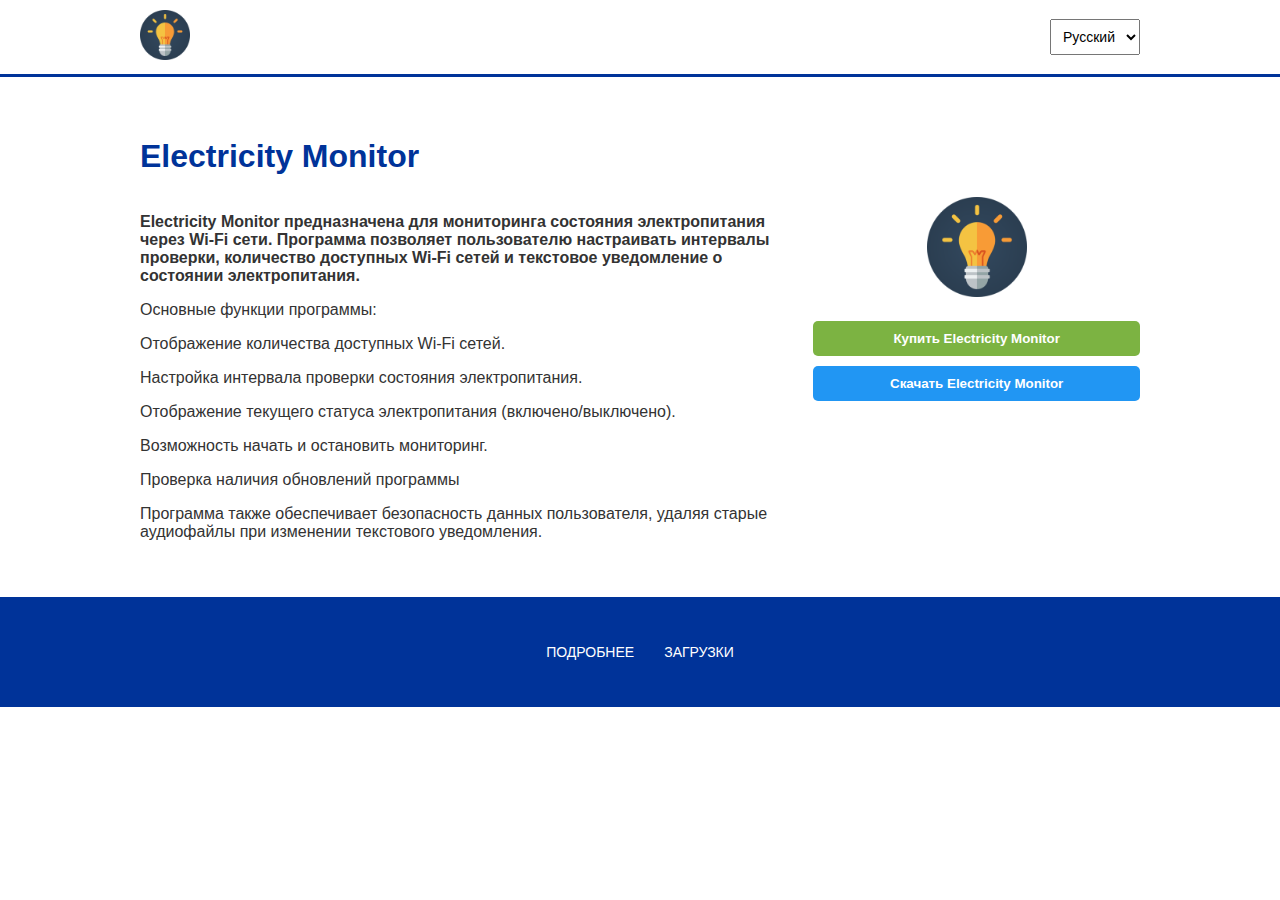
<file: index.html>
<!DOCTYPE html>
<html lang="ru">
<head>
    <meta charset="UTF-8">
    <meta name="viewport" content="width=device-width, initial-scale=1.0">
    <title>Electricity Monitor</title>
    <link rel="stylesheet" href="styles.css">
    <link rel="shortcut icon" href="logo.ico" type="ico">
</head>
<body>
    <header>
        <div class="container header-content">
            <div class="logo">
                <a href="index.html">
                    <img src="logo.ico" alt="Logo">
                </a>
            </div>
                <select>
                    <option>Русский</option>
                </select>
            </div>
        </div>
    </header>

    <main>
        <div class="container">
            <h1>Electricity Monitor</h1>
            <div class="content">
                <div class="description">
                    <p><strong>Electricity Monitor предназначена для мониторинга состояния электропитания через Wi-Fi сети. Программа позволяет пользователю настраивать интервалы проверки, количество доступных Wi-Fi сетей и текстовое уведомление о состоянии электропитания. </strong></p>
                    <p>Основные функции программы:</p>
                    <p>Отображение количества доступных Wi-Fi сетей.</p>
                    <p>Настройка интервала проверки состояния электропитания.</p>
                    <p>Отображение текущего статуса электропитания (включено/выключено).</p>
                    <p>Возможность начать и остановить мониторинг.</p>
                    <p>Проверка наличия обновлений программы</p>
                    <p>Программа также обеспечивает безопасность данных пользователя, удаляя старые аудиофайлы при изменении текстового уведомления.</p>
                    <p></p>
                    <p></p>

                </div>
                <div class="sidebar">
                    <img src="logo.ico" alt="logo.ico">
                    <button class="buy">Купить Electricity Monitor</button>
                    <button class="download">Скачать Electricity Monitor</button>
                </div>
            </div>
        </div>
    </main>

    <footer>
        <div class="container">
            <ul>
                <li><a href="products.html">ПОДРОБНЕЕ</a></li>
                <li><a href="https://github.com/rvskr/light/releases/">ЗАГРУЗКИ</a></li>
            </ul>
        </div>
    </footer>
       <script src="scripts.js"></script> 
</body>
</html>
</file>
<file: styles.css>
/* Общие стили */
body, html {
    margin: 0;
    padding: 0;
    font-family: Arial, sans-serif;
    color: #333;
}

.container {
    max-width: 1000px;
    margin: 0 auto;
    padding: 20px;
}

/* Шапка */
header {
    background-color: #fff;
    border-bottom: 3px solid #003399;
    padding: 10px 0;
}

.header-content {
    display: flex;
    justify-content: space-between;
    align-items: center;
    padding: 0 20px;
}

.logo img {
    height: 50px;
}

.header-content select {
    padding: 8px;
    font-size: 14px;
}

/* Основное содержимое */
main {
    background-color: #fff;
    padding: 20px;
}

h1 {
    color: #003399;
}

.content {
    display: flex;
    justify-content: space-between;
    align-items: flex-start;
}

.description {
    flex: 2;
    padding-right: 20px;
}

.sidebar {
    flex: 1;
    text-align: center;
}

.sidebar img {
    width: 100px;
    margin-bottom: 10px;
}

/* Кнопки */
button {
    display: block;
    width: 100%;
    padding: 12px;
    margin: 10px 0;
    border: none;
    border-radius: 5px;
    cursor: pointer;
    font-weight: bold;
    transition: background-color 0.3s ease;
}

.buy {
    background-color: #7cb342;
    color: white;
}

.download {
    background-color: #2196f3;
    color: white;
}

.buy:hover, .download:hover {
    background-color: #5a9216;
}

/* Подвал */
footer {
    background-color: #003399;
    color: white;
    padding: 10px 0;
    text-align: center;
}

footer ul {
    list-style-type: none;
    padding: 0;
    display: flex;
    justify-content: center;
}

footer ul li {
    margin: 0 15px;
}

footer a {
    color: white;
    text-decoration: none;
    font-size: 14px;
}

.slider-container {
    position: relative;
    width: 600px; /* Ширина слайдера */
    height: 600px; /* Высота слайдера */
    margin: 0 auto; /* Центрирование слайдера */
    overflow: hidden;
}
.slider {
    width: 100%;
    height: 100%;
}
.slider img {
    width: 100%;
    height: 100%;
    object-fit: contain; /* Изображение вписывается в размер слайда */
}
.content {
    display: flex;
    flex-wrap: wrap;
}
.description {
    flex: 2;
    padding-right: 20px;
}
.sidebar {
    flex: 1;
    text-align: center;
}
.sidebar img {
    width: 100px;
    margin-bottom: 10px;
}
button {
    display: block;
    width: 100%;
    padding: 10px;
    margin: 10px 0;
    border: none;
    border-radius: 5px;
    cursor: pointer;
    font-weight: bold;
}
.buy {
    background-color: #7cb342;
    color: white;
}
.download {
    background-color: #2196f3;
    color: white;
}
.slick-prev, .slick-next {
    position: absolute;
    top: 50%;
    transform: translateY(-50%);
    z-index: 1;
    font-size: 0;
    line-height: 0;
    cursor: pointer;
    background: rgba(255, 255, 255, 0.5);
    border: none;
    padding: 10px;
    border-radius: 50%;
}
.slick-prev {
    left: 10px;
}
.slick-next {
    right: 10px;
}
</file>
